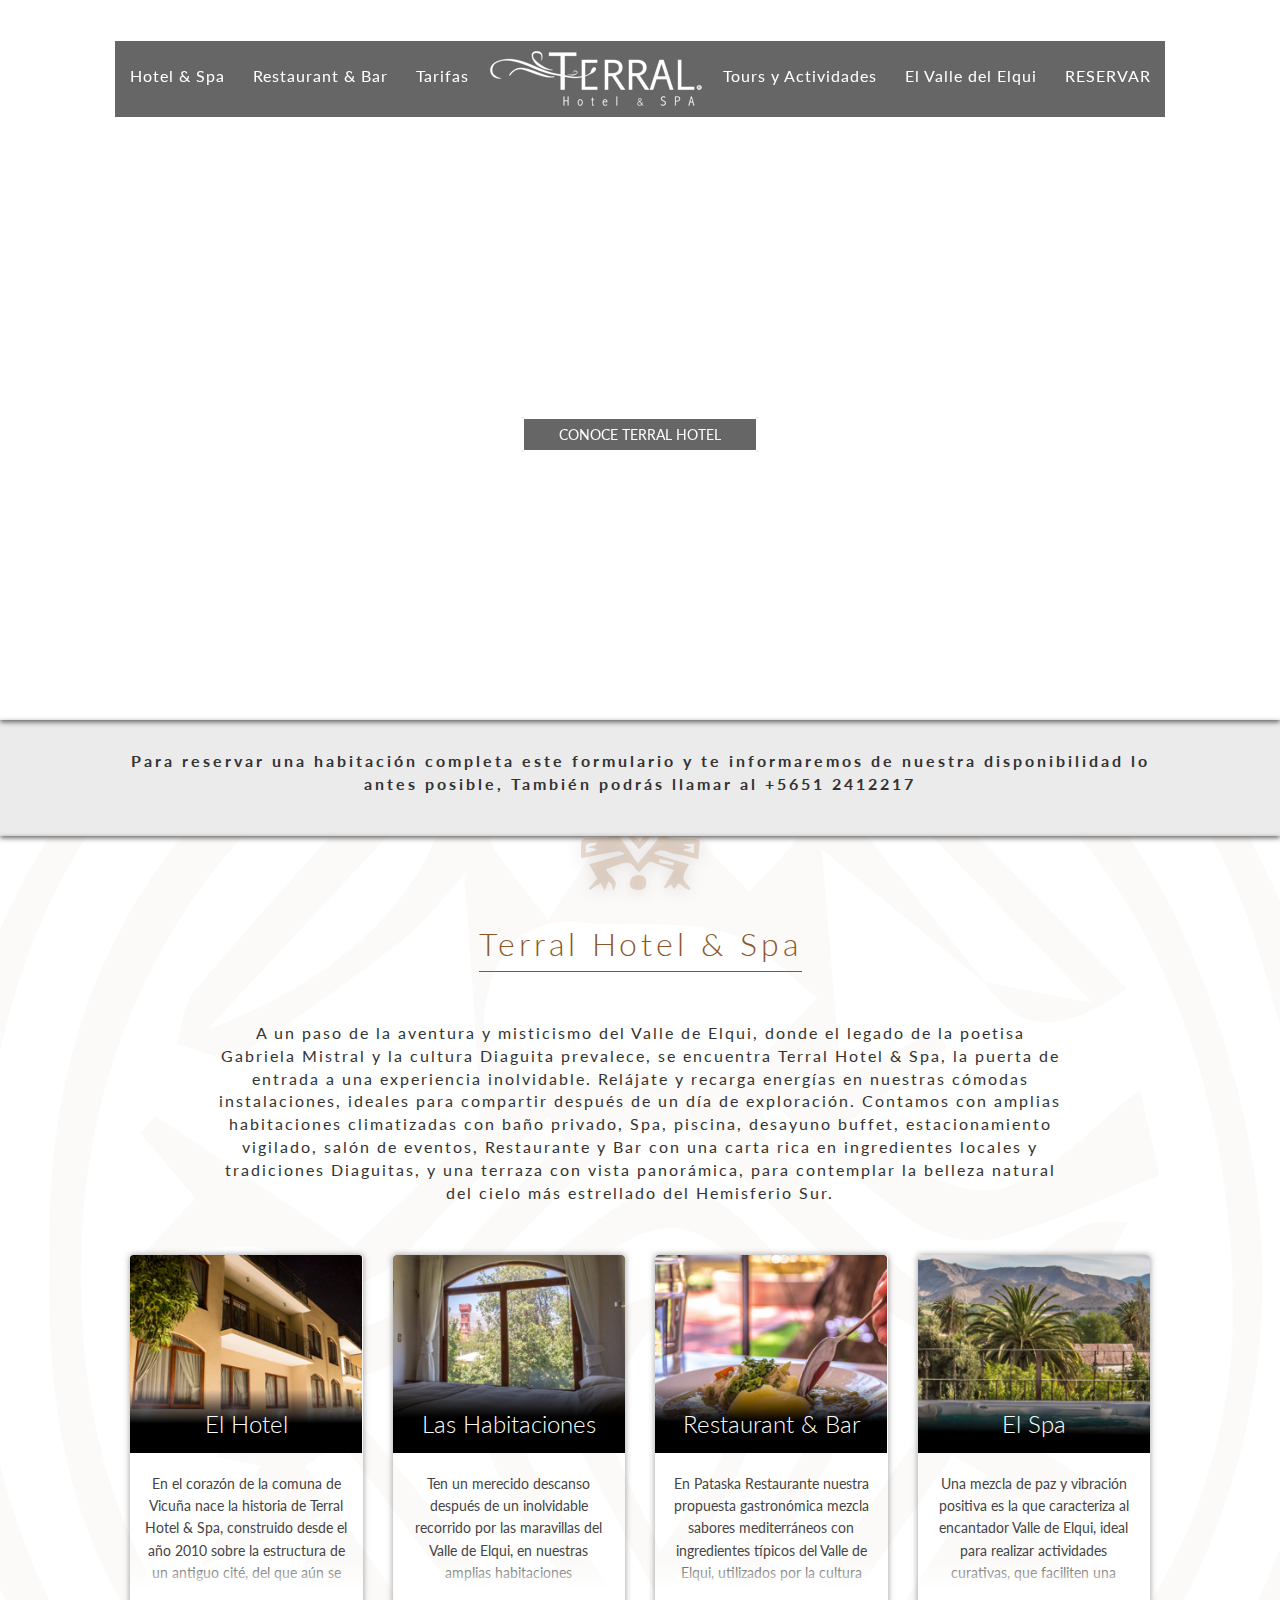
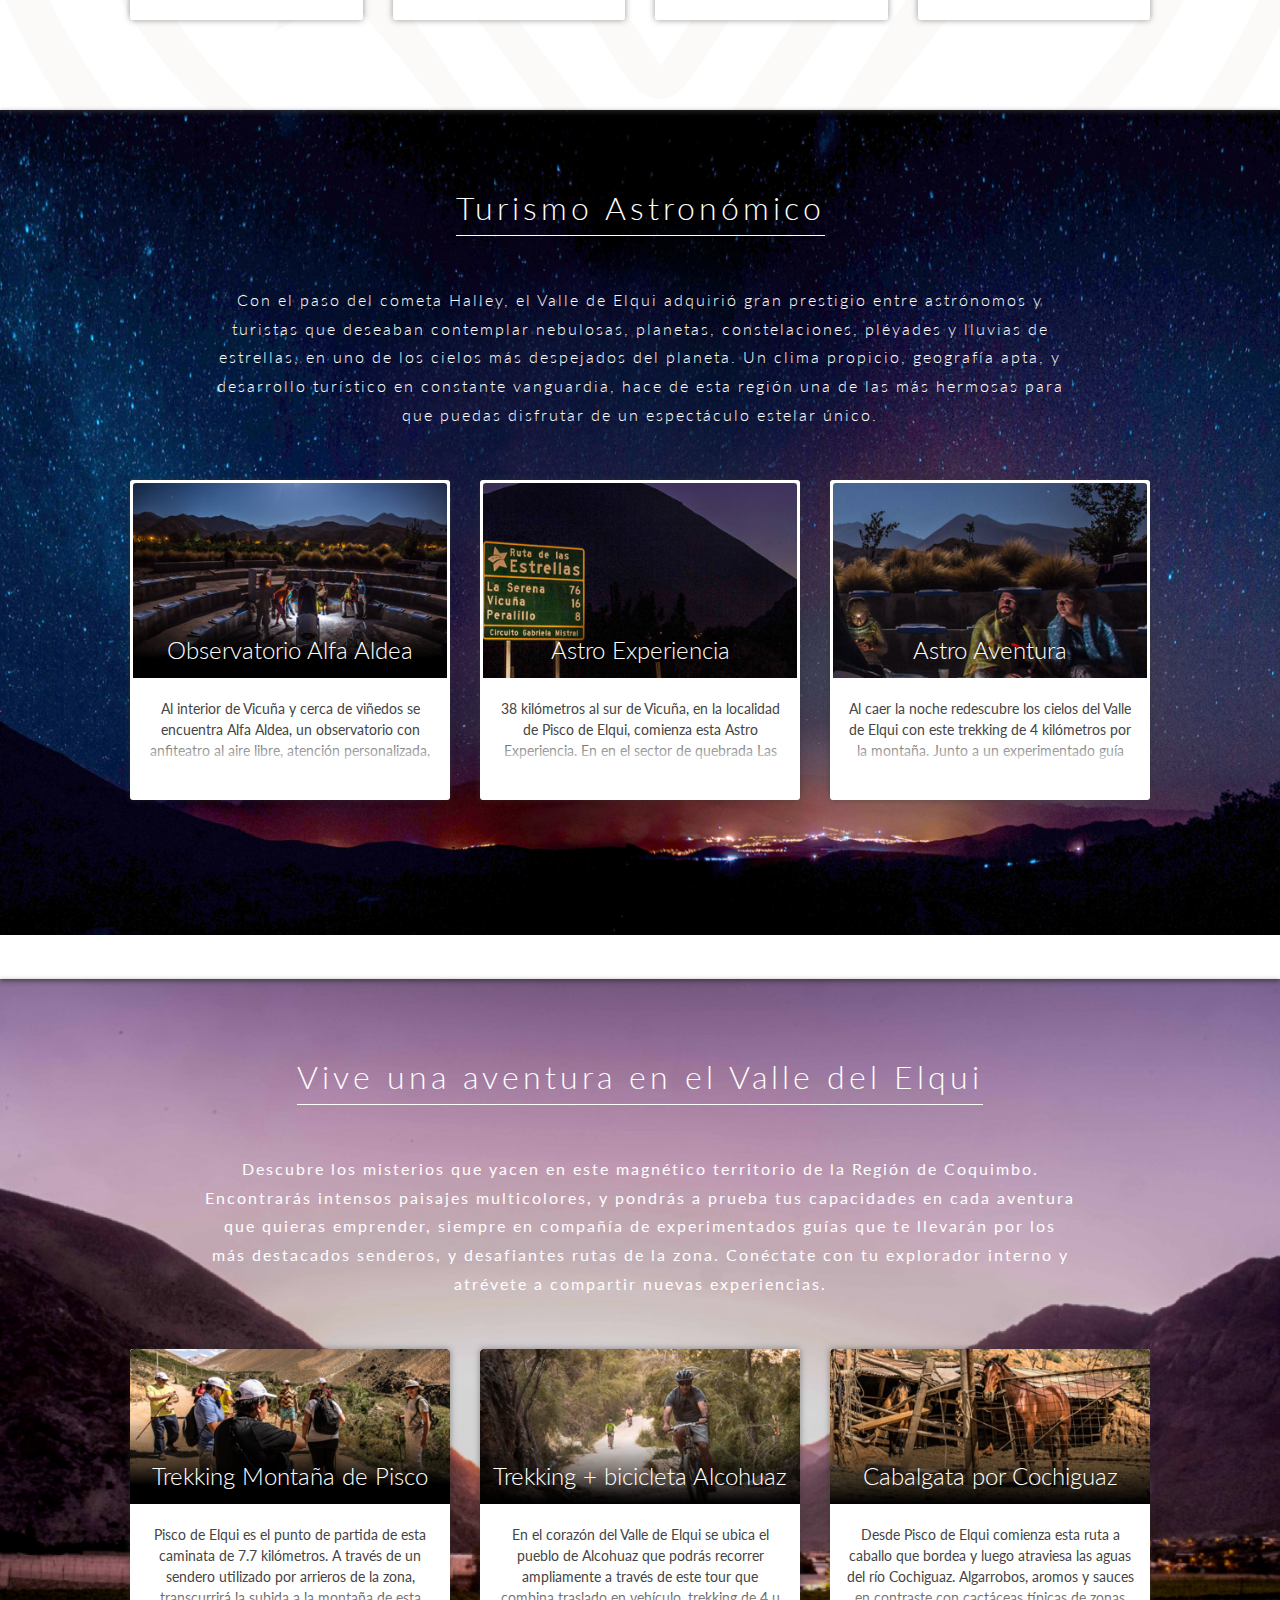
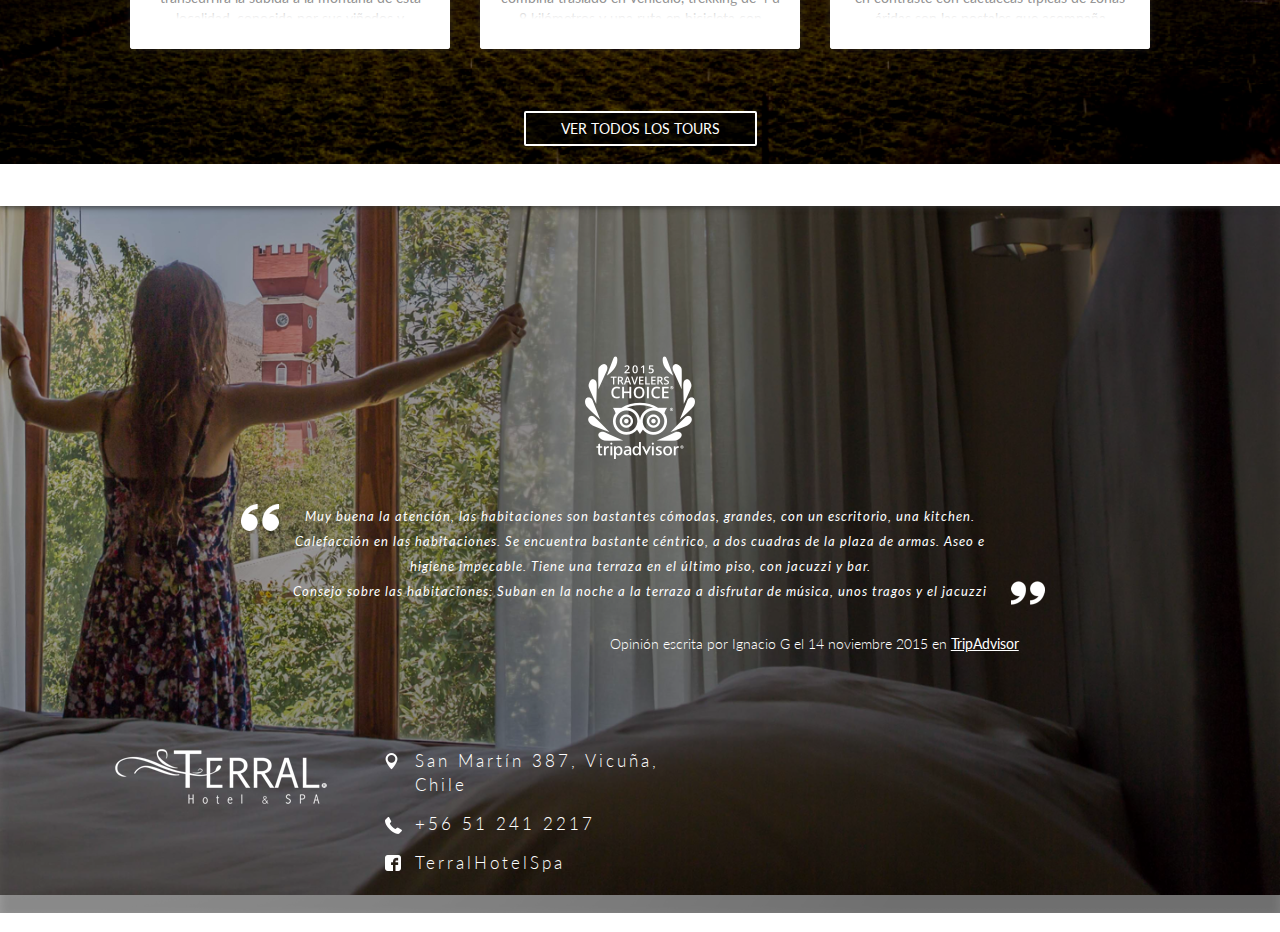
<file: index.html>
<!DOCTYPE html>
<html lang="es">
<head>
	<title>Terral Hotel</title>
	<meta http-equiv="Content-Type" content="text/html; charset=utf-8">
	<meta name="viewport" content="width=device-width, initial-scale=1.0, maximum-scale=1.0, user-scalable=no" />
	<link href='https://fonts.googleapis.com/css?family=Lato:400,700,300' rel='stylesheet' type='text/css'>
	<link href="css/bootstrap.css" rel="stylesheet" media="screen">
	<link href="style.css" rel="stylesheet" media="screen">
	<script src="js/jquery-1.10.2.js"></script>
	<script src="js/jquery-ui.min.js"></script>
	<script src="js/jquery.jcarousel.min.js"></script>
	<script src="js/bootstrap.js"></script>
	<script src="js/jquery.lettering.js" type="text/javascript"></script>
	<!--[if IE]>
	<script src="js/ie9.js"></script>
	<![endif]-->
</head>

<body class="home">
	<div class="wrapper">
		<!--header-->
		<header id="header" class="header clearfix shadow">
			<div class="main-image">
				<iframe id="video-background" width="1440" height="720" src="https://www.youtube.com/embed/p3Jxr76J5K8?rel=0&amp;controls=0&amp;showinfo=0&amp;autoplay=1&amp;html5=1&amp;allowfullscreen=true&amp;wmode=transparent" frameborder="0" allowfullscreen></iframe>
			</div>
			<!--<img src="imag/main/main_home.png" alt="Home" class="img-responsive main-image shadow" />-->
			<div class="cont-header container">
				<div class="auxi-data clearfix">
					<address>San Martín 387, Vicu&ntilde;a, Chile. +56 51 241 2217</address>
				</div>
				<nav class="main-nav clearfix">
					<ul>
						<li class="menu-item-has-children">
							<a href="hotel.html">Hotel &amp; Spa</a>
							<ul class="sub-menu">
								<li><a href="hotel.html">Hotel</a></li>
								<li><a href="spa.html">Spa</a></li>
							</ul>
						</li>
						<li>
							<a href="restaurant.html">Restaurant &amp; Bar</a>
							<ul class="sub-menu">
								<li><a href="restaurant.html">Restaurant</a></li>
								<li><a href="bar.html">Bar</a></li>
							</ul>
						</li>
						<li><a href="tarifas.html">Tarifas</a></li>
						<li class="inicio"><a href="index.html">Inicio</a></li>
						<li><a href="tours.html">Tours y Actividades</a></li>
						<li><a href="valle.html">El Valle del Elqui</a></li>
						<li class="upper"><a href="reservar.html">Reservar</a></li>
					</ul>
				</nav>
				<div class="intro-site">
					<h2>Terral Hotel <strong>Valle del Elqui</strong></h2>
					<h3>Donde la magia del valle comienza</h3>
					<div class="cont-button">
						<a href="#" class="button button-home conoce upper">Conoce Terral Hotel</a>
					</div>
				</div>
			</div>
		</header>
		<!--/header-->

		<!--main-->
		<div id="main" class="clearfix">
			<div id="reserva" class="clearfix shadow">
				<div class="container">
					<div class="col-lg-12 col-md-12 col-sm-12 col-xs-12">
						<p>Para reservar una habitación completa este formulario y te informaremos de nuestra disponibilidad lo antes posible, También podrás llamar al +5651 2412217</p>
					</div>
				</div>
			</div>
			<div id="intro" class="clearfix shadow block">
				<div class="container">
					<div class="no-float">
						<div class="col-lg-10 col-md-10 col-sm-11 col-xs-11 no-float">
							<div class="clearfix">
								<img src="imag/auxi/shape.png" class="no-float" />
							</div>
							<h3>Terral Hotel &amp; Spa</h3>
							<p>A un paso de la aventura y misticismo del Valle de Elqui, donde el legado de la poetisa Gabriela Mistral y la cultura Diaguita prevalece, se encuentra Terral Hotel &amp; Spa, la puerta de entrada a una experiencia inolvidable. Relájate y recarga energías en nuestras cómodas instalaciones, ideales para compartir después de un día de exploración. Contamos con amplias habitaciones climatizadas con baño privado, Spa, piscina, desayuno buffet, estacionamiento vigilado, salón de eventos, Restaurante y Bar con una carta rica en ingredientes locales y tradiciones Diaguitas, y una terraza con vista panorámica, para contemplar la belleza natural del cielo más estrellado del Hemisferio Sur.</p>
						</div>
						<div class="cont-col col-lg-12 col-md-12 col-sm-12 col-xs-12">
							<div class="col col-lg-3 col-md-3 col-sm-3 col-xs-12">
								<div class="box-shadow relative">
									<div class="relative">
										<img src="imag/home/rec01.png" class="img-responsive" />
										<h4><a href="hotel.html">El Hotel</a></h4>
									</div>
									<p>En el corazón de la comuna de Vicuña nace la historia de Terral Hotel &amp; Spa, construido desde el año 2010 sobre la estructura de un antiguo cité, del que aún se conserva la colonial fachada de adobe, y los hermosos jardines interiores.</p>
									<div class="white-shadow"></div>
								</div>
							</div>
							<div class="col col-lg-3 col-md-3 col-sm-3 col-xs-12">
								<div class="box-shadow relative">
									<div class="relative">
										<img src="imag/home/rec02.png" class="img-responsive" />
										<h4><a href="habitaciones.html">Las Habitaciones</a></h4>
									</div>
									<p>Ten un merecido descanso después de un inolvidable recorrido por las maravillas del Valle de Elqui, en nuestras amplias habitaciones climatizadas.</p>
									<div class="white-shadow"></div>
								</div>
							</div>
							<div class="col col-lg-3 col-md-3 col-sm-3 col-xs-12">
								<div class="box-shadow relative">
									<div class="relative">
										<img src="imag/home/rec03.png" class="img-responsive" />
										<h4><a href="restaurant.html">Restaurant &amp; Bar</a></h4>
									</div>
									<p>En Pataska Restaurante nuestra propuesta gastronómica mezcla sabores mediterráneos con ingredientes típicos del Valle de Elqui, utilizados por la cultura Diaguita.</p>
									<div class="white-shadow"></div>
								</div>
							</div>
							<div class="col col-lg-3 col-md-3 col-sm-3 col-xs-12">
								<div class="box-shadow relative">
									<div class="relative">
										<img src="imag/home/rec04.png" class="img-responsive" />
										<h4><a href="spa.html">El Spa</a></h4>
									</div>
									<p>Una mezcla de paz y vibración positiva es la que caracteriza al encantador Valle de Elqui, ideal para realizar actividades curativas, que faciliten una conexión espiritual</p>
									<div class="white-shadow"></div>
								</div>
							</div>
						</diV>
					</div>
				</div>
			</div>
			<div id="noche" class="block-image clearfix shadow block">
				<img src="imag/back/home01.png" class="img-responsive back-images" />
				<div class="container">
					<div class="col-lg-10 col-md-10 col-sm-11 col-xs-11 no-float">
						<h3>Turismo Astronómico</h3>
						<p>Con el paso del cometa Halley, el Valle de Elqui adquirió gran prestigio entre astrónomos y turistas que deseaban contemplar nebulosas, planetas, constelaciones, pléyades y lluvias de estrellas, en uno de los cielos más despejados del planeta. Un clima propicio, geografía apta, y desarrollo turístico en constante vanguardia, hace de esta región una de las más hermosas para que puedas disfrutar de un espectáculo estelar único.</p>
					</div>
					<div class="cont-col col-lg-12 col-md-12 col-sm-12 col-xs-12">
						<div class="col col-lg-4 col-md-4 col-sm-4 col-xs-12">
							<div class="box-shadow relative">
								<div class="relative">
									<img src="imag/home/turismo01.png" class="img-responsive" />
									<h4><a href="tours_nocturnos.html">Observatorio Alfa Aldea</a></h4>
								</div>
								<p>Al interior de Vicuña y cerca de viñedos se encuentra Alfa Aldea, un observatorio con anfiteatro al aire libre, atención personalizada, y una cúpula desde donde puedes observar la galaxia a través de sus modernos telescopios</p>
								<div class="white-shadow"></div>
							</div>
						</div>
						<div class="col col-lg-4 col-md-4 col-sm-4 col-xs-12">
							<div class="box-shadow relative">
								<div class="relative">
									<img src="imag/home/turismo02.png" class="img-responsive" />
									<h4><a href="tours_nocturnos.html">Astro Experiencia</a></h4>
								</div>
								<p>38 kilómetros al sur de Vicuña, en la localidad de Pisco de Elqui, comienza esta Astro Experiencia. En en el sector de quebrada Las Gredas, en la montaña, el guía relatará los misterios que se esconden tras la noche estrellada, y podrás</p>
								<div class="white-shadow"></div>
							</div>
						</div>
						<div class="col col-lg-4 col-md-4 col-sm-4 col-xs-12">
							<div class="box-shadow relative">
								<div class="relative">
									<img src="imag/home/turismo03.png" class="img-responsive" />
									<h4><a href="tours_nocturnos.html">Astro Aventura</a></h4>
								</div>
								<p>Al caer la noche redescubre los cielos del Valle de Elqui con este trekking de 4 kilómetros por la montaña. Junto a un experimentado guía caminarás por senderos arrieros de Pisco de Elqui,</p>
								<div class="white-shadow"></div>
							</div>
						</div>
					</div>
				</div>
			</div>
			<div id="valle" class="block-image clearfix shadow block">
				<img src="imag/back/home02.png" class="img-responsive back-images" />
				<div class="container">
					<div class="col-lg-10 col-md-10 col-sm-11 col-xs-11 no-float">
						<h3>Vive una aventura en el Valle del Elqui</h3>
						<p>Descubre los misterios que yacen en este magnético territorio de la Región de Coquimbo. Encontrarás intensos paisajes multicolores, y pondrás a prueba tus capacidades en cada aventura que quieras emprender, siempre en compañía de experimentados guías que te llevarán por los más destacados senderos, y desafiantes rutas de la zona. Conéctate con tu explorador interno y atrévete a compartir nuevas experiencias.</p>
					</div>
					<div class="cont-col col-lg-12 col-md-12 col-sm-12 col-xs-12">
						<div class="col col-lg-4 col-md-4 col-sm-4 col-xs-12">
							<div class="box-shadow relative">
								<div class="relative">
									<img src="imag/home/turismo04.png" class="img-responsive" />
									<h4><a href="tours_diurnos.html">Trekking Montaña de Pisco</a></h4>
								</div>
								<p>Pisco de Elqui es el punto de partida de esta caminata de 7.7 kilómetros. A través de un sendero utilizado por arrieros de la zona, transcurrirá la subida a la montaña de esta localidad, conocida por sus viñedos y producción</p>
								<div class="white-shadow"></div>
							</div>
						</div>
						<div class="col col-lg-4 col-md-4 col-sm-4 col-xs-12">
							<div class="box-shadow relative">
								<div class="relative">
									<img src="imag/home/turismo05.png" class="img-responsive" />
									<h4><a href="tours_diurnos.html">Trekking + bicicleta Alcohuaz</a></h4>
								</div>
								<p>En el corazón del Valle de Elqui se ubica el pueblo de Alcohuaz que podrás recorrer ampliamente a través de este tour que combina traslado en vehículo, trekking de 4 u 8 kilómetros y una ruta en bicicleta con tendencia en bajada</p>
								<div class="white-shadow"></div>
							</div>
						</div>
						<div class="col col-lg-4 col-md-4 col-sm-4 col-xs-12">
							<div class="box-shadow relative">
								<div class="relative">
									<img src="imag/home/turismo06.png" class="img-responsive" />
									<h4><a href="tours_diurnos.html">Cabalgata por Cochiguaz</a></h4>
								</div>
								<p>Desde Pisco de Elqui comienza esta ruta a caballo que bordea y luego atraviesa las aguas del río Cochiguaz. Algarrobos, aromos y sauces en contraste con cactáceas típicas de zonas áridas son las postales que acompaña</p>
								<div class="white-shadow"></div>
							</div>
						</div>
					</div>
				</div>
				<div class="cont-button clearfix">
					<a href="#" class="button button-home conoce upper">Ver todos los tours</a>
				</div>
			</div>
		</div>
		<!--/main-->

		<!--FOOTER-->
		<footer id="footer" class="clearfix">
			<div class="shadow-foot">
				<img src="imag/footer/foot_home.png" class="img-responsive back-foot" />
				<div class="deg"></div>
			</div>
			<div class="container">
				<div class="top-foot">
					<img src="imag/footer/tripadvisor.png" class="img-responive no-float" />
					<div class="col-lg-9 col-md-9 col-sm-9 col-xs-11 no-float">
						<blockquote><span class="quote-init"></span>Muy buena la atención, las habitaciones son bastantes cómodas, grandes, con un escritorio, una kitchen. Calefacción en las habitaciones. Se encuentra bastante céntrico, a dos cuadras de la plaza de armas. Aseo e higiene impecable. Tiene una terraza en el último piso, con jacuzzi y bar.<br/>
							Consejo sobre las habitaciones: Suban en la noche a la terraza a disfrutar de música, unos tragos y el jacuzzi<span class="quote-finish"></span></blockquote>
					</div>
					<div class="testimonio">
						<div class="col-lg-9 col-md-9 col-sm-9 col-xs-11 no-float">
							<p>Opinión escrita por Ignacio G el 14 noviembre 2015 en <a href="#">TripAdvisor</a></p>
						</div>
					</div>
				</div>
				<div class="bottom-foot">
					<div class="col-lg-3 col-md-3 col-sm-3 col-xs-12">
						<img src="imag/logo/logo.png" class="img-responsive" />
					</div>
					<div class="col-lg-4 col-md-4 col-sm-4 col-xs-12">
						<ul class="foot-data">
							<li class="address">San Martín 387, Vicuña, Chile</li>
							<li class="phone">+56 51 241 2217</li>
							<li class="facebook">TerralHotelSpa</li>
						</ul>
					</div>
					<div class="col-lg-5 col-md-5 col-sm-5 col-xs-12">
					</div>
				</div>
			</div>
		</footer>
		<!--/FOOTER-->
	</div>
</body>
</html>
</file>
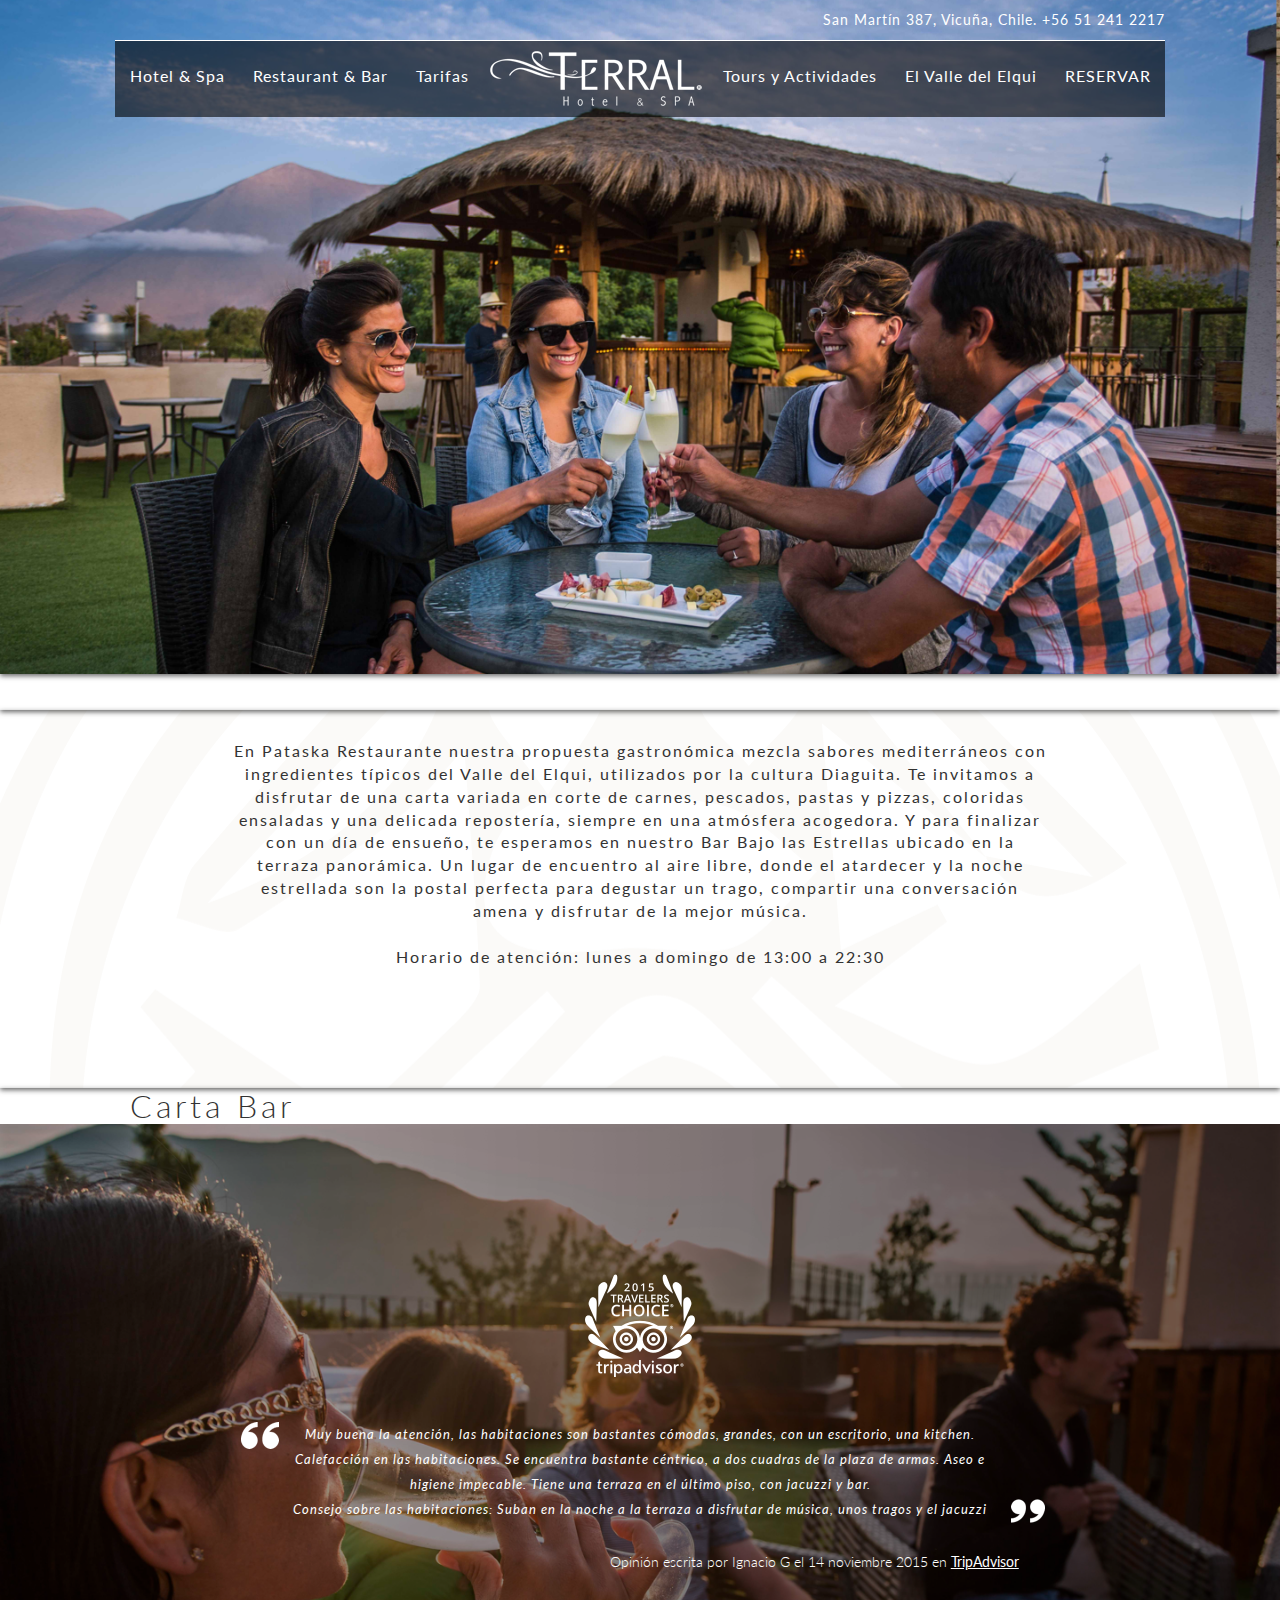
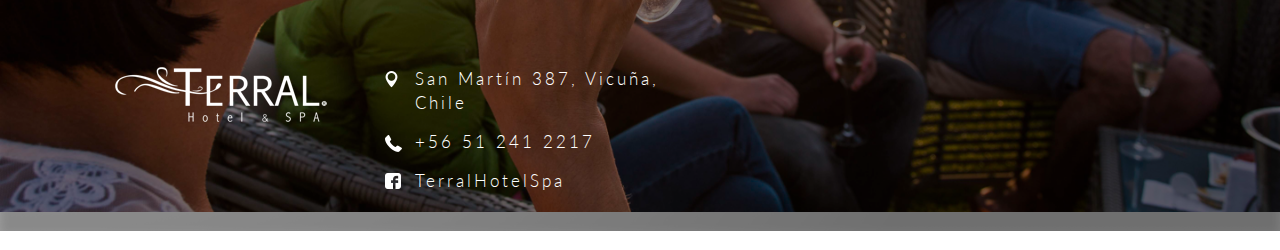
<file: bar.html>
<!DOCTYPE html>
<html lang="es">
<head>
	<title>Terral Hotel</title>
	<meta http-equiv="Content-Type" content="text/html; charset=utf-8">
	<meta name="viewport" content="width=device-width, initial-scale=1.0, maximum-scale=1.0, user-scalable=no" />
	<link href='https://fonts.googleapis.com/css?family=Lato:400,700,300' rel='stylesheet' type='text/css'>
	<link href="css/bootstrap.css" rel="stylesheet" media="screen">
	<link href="style.css" rel="stylesheet" media="screen">
	<script src="js/jquery-1.10.2.js"></script>
	<script src="js/jquery-ui.min.js"></script>
	<script src="js/jquery.jcarousel.min.js"></script>
	<script src="js/bootstrap.js"></script>
	<script src="js/jquery.lettering.js" type="text/javascript"></script>
	<!--[if IE]>
	<script src="js/ie9.js"></script>
	<![endif]-->
</head>

<body class="page bar">
	<div class="wrapper">
		<!--header-->
		<header id="header" class="header clearfix shadow">
			<img src="imag/main/main_bar.png" alt="Home" class="img-responsive main-image shadow" />
			<div class="cont-header container">
				<div class="auxi-data clearfix">
					<address>San Martín 387, Vicu&ntilde;a, Chile. +56 51 241 2217</address>
				</div>
				<nav class="main-nav clearfix">
					<ul>
						<li><a href="hotel.html">Hotel &amp; Spa</a></li>
						<li><a href="restaurant.html">Restaurant &amp; Bar</a></li>
						<li><a href="tarifas.html">Tarifas</a></li>
						<li class="inicio"><a href="index.html">Inicio</a></li>
						<li><a href="tours.html">Tours y Actividades</a></li>
						<li><a href="valle.html">El Valle del Elqui</a></li>
						<li class="upper"><a href="reservar.html">Reservar</a></li>
					</ul>
				</nav>
				<div class="intro-site">
					<h3></h3>
				</div>
			</div>
		</header>
		<!--/header-->

		<!--main-->
		<div id="main" class="clearfix">
			<div id="intro" class="clearfix shadow block">
				<div class="container">
					<div class="col-lg-10 col-md-10 col-sm-11 col-xs-11 no-float">
						<p>En Pataska Restaurante nuestra propuesta gastronómica mezcla sabores mediterráneos con ingredientes típicos del Valle del Elqui, utilizados por la cultura Diaguita. Te invitamos a disfrutar de una carta variada en corte de carnes, pescados, pastas y pizzas, coloridas ensaladas y una delicada repostería, siempre en una atmósfera acogedora. Y para finalizar con un día de ensueño, te esperamos en nuestro Bar Bajo las Estrellas ubicado en la terraza panorámica. Un lugar de encuentro al aire libre, donde el atardecer y la noche estrellada son la postal perfecta para degustar un trago, compartir una conversación amena y disfrutar de la mejor música.<br/><br/>Horario de atención: lunes a domingo de 13:00 a 22:30</p>
					</div>
				</div>
			</div>
			<div class="block-image clearfix shadow block">
				<div class="container">
					<div class="cont-col col-lg-12 col-md-12 col-sm-12 col-xs-12">
						<h3 class="clearfix">Carta Bar</h3>
					</div>
				</div>
			</div>
		</div>
		<!--/main-->

		<!--FOOTER-->
		<footer id="footer" class="clearfix">
			<div class="shadow-foot">
				<img src="imag/footer/foot_rest.png" class="img-responsive back-foot" />
				<div class="deg"></div>
			</div>
			<div class="container">
				<div class="top-foot">
					<img src="imag/footer/tripadvisor.png" class="img-responive no-float" />
					<div class="col-lg-9 col-md-9 col-sm-9 col-xs-11 no-float">
						<blockquote><span class="quote-init"></span>Muy buena la atención, las habitaciones son bastantes cómodas, grandes, con un escritorio, una kitchen. Calefacción en las habitaciones. Se encuentra bastante céntrico, a dos cuadras de la plaza de armas. Aseo e higiene impecable. Tiene una terraza en el último piso, con jacuzzi y bar.<br/>
							Consejo sobre las habitaciones: Suban en la noche a la terraza a disfrutar de música, unos tragos y el jacuzzi<span class="quote-finish"></span></blockquote>
					</div>
					<div class="testimonio">
						<div class="col-lg-9 col-md-9 col-sm-9 col-xs-11 no-float">
							<p>Opinión escrita por Ignacio G el 14 noviembre 2015 en <a href="#">TripAdvisor</a></p>
						</div>
					</div>
				</div>
				<div class="bottom-foot">
					<div class="col-lg-3 col-md-3 col-sm-3 col-xs-12">
						<img src="imag/logo/logo.png" class="img-responsive" />
					</div>
					<div class="col-lg-4 col-md-4 col-sm-4 col-xs-12">
						<ul class="foot-data">
							<li class="address">San Martín 387, Vicuña, Chile</li>
							<li class="phone">+56 51 241 2217</li>
							<li class="facebook">TerralHotelSpa</li>
						</ul>
					</div>
					<div class="col-lg-5 col-md-5 col-sm-5 col-xs-12">
					</div>
				</div>
			</div>
		</footer>
		<!--/FOOTER-->
	</div>
</body>
</html>
</file>
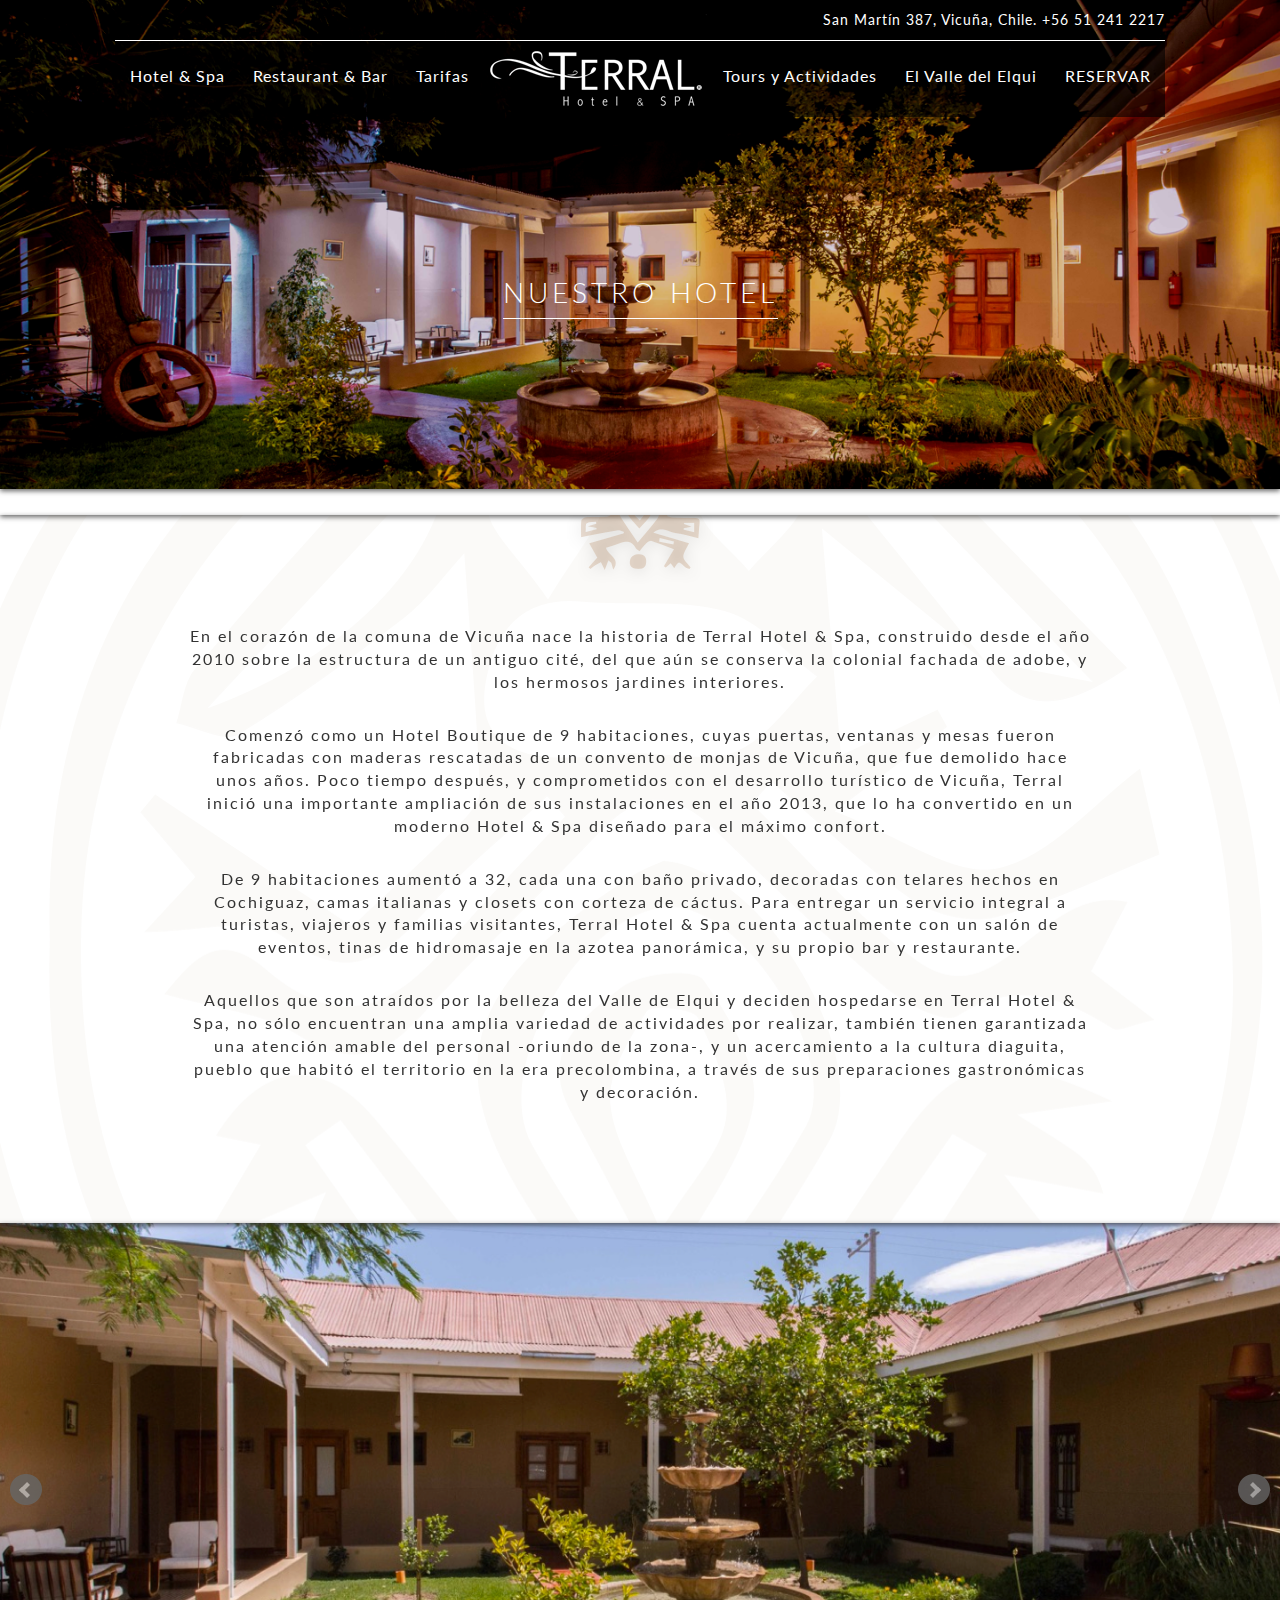
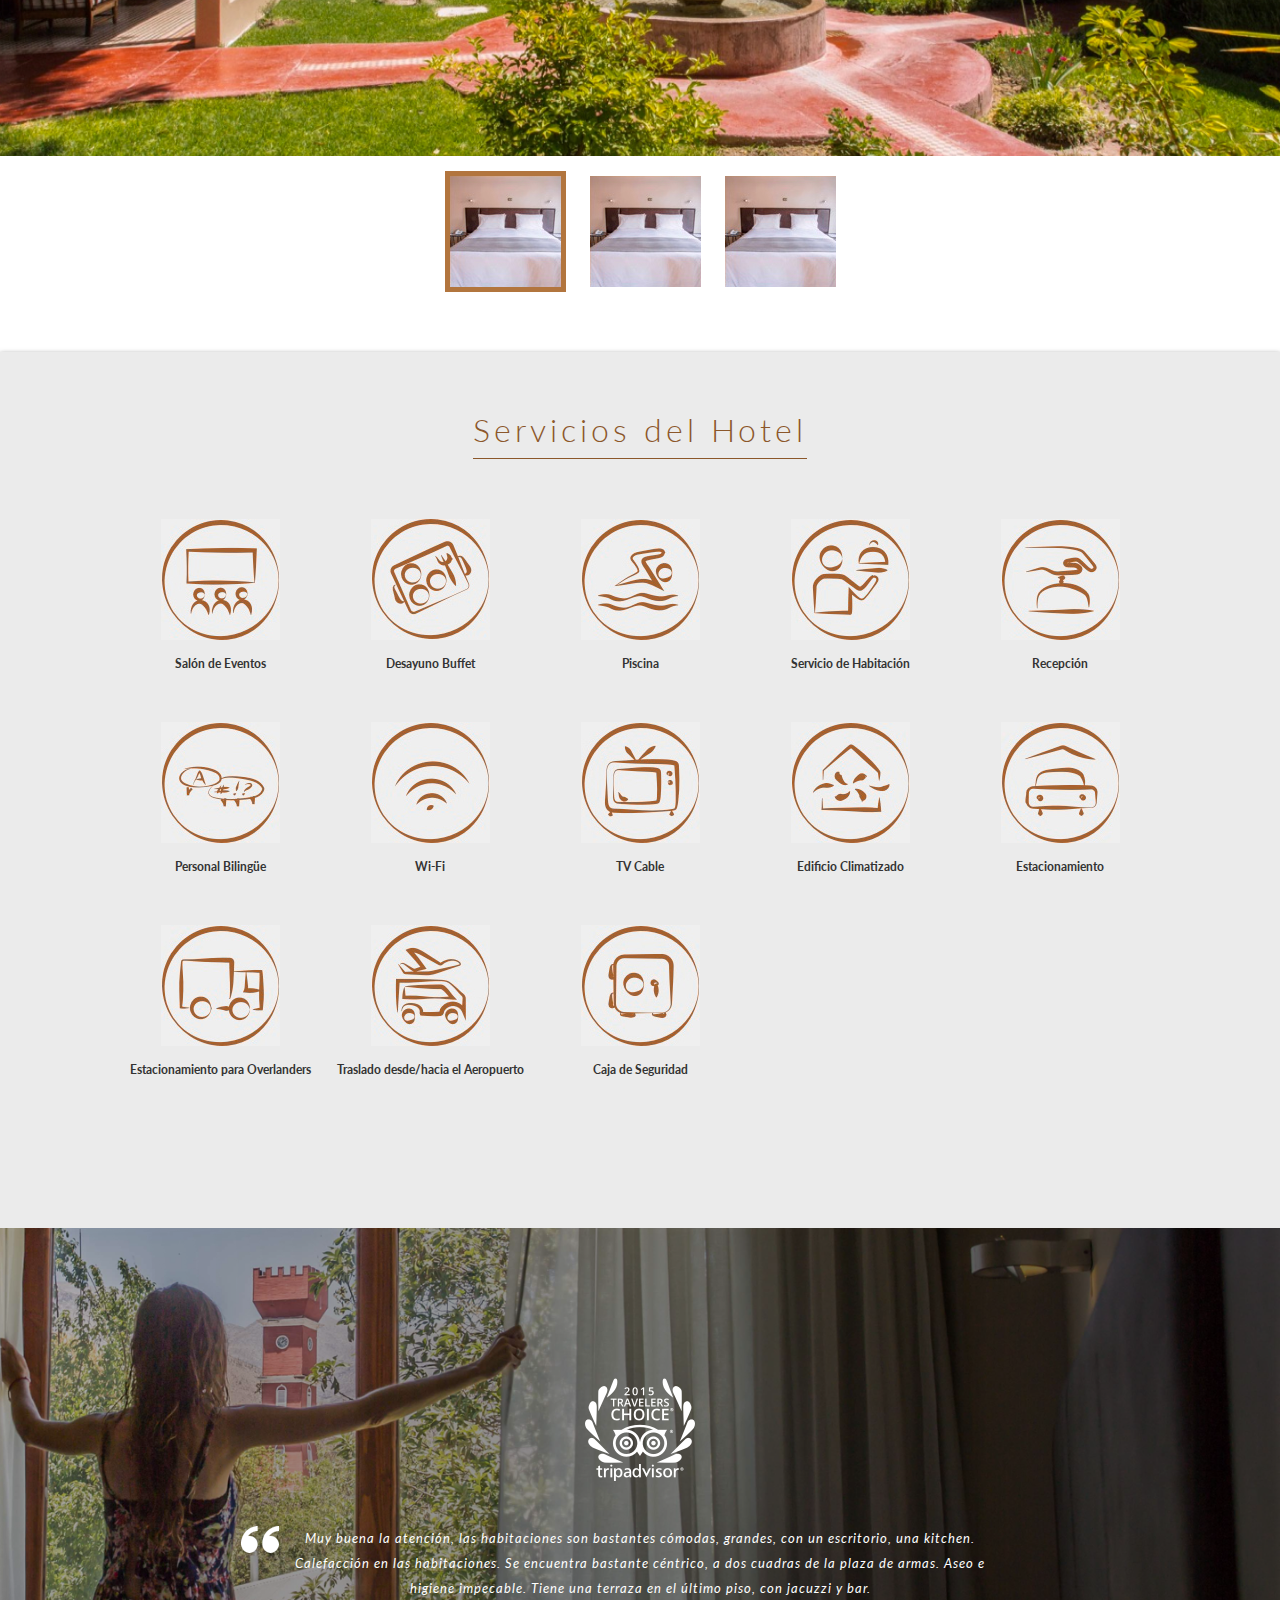
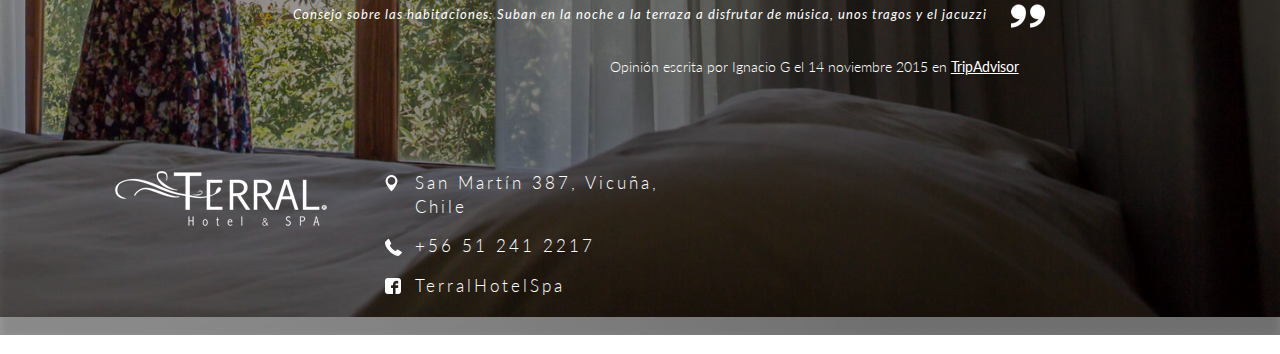
<file: hotel.html>
<!DOCTYPE html>
<html lang="es">
<head>
	<title>Terral Hotel</title>
	<meta http-equiv="Content-Type" content="text/html; charset=utf-8">
	<meta name="viewport" content="width=device-width, initial-scale=1.0, maximum-scale=1.0, user-scalable=no" />
	<link href='https://fonts.googleapis.com/css?family=Lato:400,700,300' rel='stylesheet' type='text/css'>
	<link href="css/bootstrap.css" rel="stylesheet" media="screen">
	<link href="style.css" rel="stylesheet" media="screen">
	<link href="css/jquery.bxslider.css" rel="stylesheet" media="screen">
	<script src="js/jquery-1.10.2.js"></script>
	<script src="js/jquery-ui.min.js"></script>
	<script src="js/bootstrap.js"></script>
	<script src="js/jquery.lettering.js" type="text/javascript"></script>
	<script src="js/jquery.bxslider.js" type="text/javascript"></script>
	<script type="text/javascript">
	  	$(document).ready(function(){
			$('.bxslider').bxSlider({
			  pagerCustom: '#bx-pager'
			});
	  	});
	</script>
	<!--[if IE]>
	<script src="js/ie9.js"></script>
	<![endif]-->
</head>

<body class="page hotel">
	<div class="wrapper">
		<!--header-->
		<header id="header" class="header clearfix shadow">
			<img src="imag/main/main_hotel.png" alt="Home" class="img-responsive main-image shadow" />
			<div class="cont-header container">
				<div class="auxi-data clearfix">
					<address>San Martín 387, Vicu&ntilde;a, Chile. +56 51 241 2217</address>
				</div>
				<nav class="main-nav clearfix">
					<ul>
						<li><a href="hotel.html">Hotel &amp; Spa</a></li>
						<li><a href="restaurant.html">Restaurant &amp; Bar</a></li>
						<li><a href="tarifas.html">Tarifas</a></li>
						<li class="inicio"><a href="index.html">Inicio</a></li>
						<li><a href="tours.html">Tours y Actividades</a></li>
						<li><a href="valle.html">El Valle del Elqui</a></li>
						<li class="upper"><a href="reservar.html">Reservar</a></li>
					</ul>
				</nav>
				<div class="intro-site">
					<h2>Nuestro Hotel</h2>
				</div>
			</div>
		</header>
		<!--/header-->

		<!--main-->
		<div id="main" class="clearfix">
			<div id="intro" class="clearfix shadow block">
				<div class="container">
					<div class="col-lg-11 col-md-11 col-sm-11 col-xs-11 no-float">
						<div class="clearfix">
							<img src="imag/auxi/shape.png" class="no-float" />
						</div>
						<p>En el corazón de la comuna de Vicuña nace la historia de Terral Hotel &amp; Spa, construido desde el año 2010 sobre la estructura de un antiguo cité, del que aún se conserva la colonial fachada de adobe, y los hermosos jardines interiores.</p>
						<p>Comenzó como un Hotel Boutique de 9 habitaciones, cuyas puertas, ventanas y mesas fueron fabricadas con maderas rescatadas de un convento de monjas de Vicuña, que fue demolido hace unos años. Poco tiempo después, y comprometidos con el desarrollo turístico de Vicuña, Terral inició una importante ampliación de sus instalaciones en el año 2013, que lo ha convertido en un moderno Hotel &amp; Spa diseñado para el máximo confort.</p>
						<p>De 9 habitaciones aumentó a 32, cada una con baño privado, decoradas con telares hechos en Cochiguaz, camas italianas y closets con corteza de cáctus. Para entregar un servicio integral a turistas, viajeros y familias visitantes, Terral Hotel &amp; Spa cuenta actualmente con un salón de eventos, tinas de hidromasaje en la azotea panorámica, y su propio bar y restaurante.</p>
						<p>Aquellos que son atraídos por la belleza del Valle de Elqui y deciden hospedarse en Terral Hotel &amp; Spa, no sólo encuentran una amplia variedad de actividades por realizar, también tienen garantizada una atención amable del personal -oriundo de la zona-, y un acercamiento a la cultura diaguita, pueblo que habitó el territorio en la era precolombina, a través de sus preparaciones gastronómicas y decoración.</p>
					</div>
				</div>
			</div>
			<div id="gallery" class="block-image clearfix shadow block">
				<ul class="bxslider">
				  	<li><img src="imag/home/hotel_galeria.png" class="img-responsive" /></li>
				  	<li><img src="imag/home/hotel_galeria.png" class="img-responsive" /></li>
				  	<li><img src="imag/home/hotel_galeria.png" class="img-responsive" /></li>
				</ul>
				<div id="bx-pager">
				  	<a data-slide-index="0" href=""><img src="imag/home/thumb01.jpg" /></a>
				  	<a data-slide-index="1" href=""><img src="imag/home/thumb01.jpg" /></a>
				  	<a data-slide-index="2" href=""><img src="imag/home/thumb01.jpg" /></a>
				</div>
			</div>
			<div class="block-image back-grey clearfix shadow block">
				<div class="container">
					<h3>Servicios del Hotel</h3>
					<ul class="servicios">
						<li>
							<img src="imag/icon/icon01.jpg" class="img-responsive no-float" />
							Salón de Eventos
						</li>
						<li>
							<img src="imag/icon/icon02.jpg" class="img-responsive no-float" />
							Desayuno Buffet
						</li>
						<li>
							<img src="imag/icon/icon03.jpg" class="img-responsive no-float" />
							Piscina
						</li>
						<li>
							<img src="imag/icon/icon04.jpg" class="img-responsive no-float" />
							Servicio de Habitación
						</li>
						<li>
							<img src="imag/icon/icon05.jpg" class="img-responsive no-float" />
							Recepción
						</li>
						<li>
							<img src="imag/icon/icon06.jpg" class="img-responsive no-float" />
							Personal Bilingüe
						</li>
						<li>
							<img src="imag/icon/icon07.jpg" class="img-responsive no-float" />
							Wi-Fi
						</li>
						<li>
							<img src="imag/icon/icon08.jpg" class="img-responsive no-float" />
							TV Cable
						</li>
						<li>
							<img src="imag/icon/icon09.jpg" class="img-responsive no-float" />
							Edificio Climatizado
						</li>
						<li>
							<img src="imag/icon/icon10.jpg" class="img-responsive no-float" />
							Estacionamiento
						</li>
						<li>
							<img src="imag/icon/icon11.jpg" class="img-responsive no-float" />
							Estacionamiento para Overlanders
						</li>
						<li>
							<img src="imag/icon/icon12.jpg" class="img-responsive no-float" />
							Traslado desde/hacia el Aeropuerto
						</li>
						<li>
							<img src="imag/icon/icon13.jpg" class="img-responsive no-float" />
							Caja de Seguridad
						</li>
					</ul>
				</div>
			</div>
		</div>
		<!--/main-->

		<!--FOOTER-->
		<footer id="footer" class="clearfix">
			<div class="shadow-foot">
				<img src="imag/footer/foot_home.png" class="img-responsive back-foot" />
				<div class="deg"></div>
			</div>
			<div class="container">
				<div class="top-foot">
					<img src="imag/footer/tripadvisor.png" class="img-responive no-float" />
					<div class="col-lg-9 col-md-9 col-sm-9 col-xs-11 no-float">
						<blockquote><span class="quote-init"></span>Muy buena la atención, las habitaciones son bastantes cómodas, grandes, con un escritorio, una kitchen. Calefacción en las habitaciones. Se encuentra bastante céntrico, a dos cuadras de la plaza de armas. Aseo e higiene impecable. Tiene una terraza en el último piso, con jacuzzi y bar.<br/>
							Consejo sobre las habitaciones: Suban en la noche a la terraza a disfrutar de música, unos tragos y el jacuzzi<span class="quote-finish"></span></blockquote>
					</div>
					<div class="testimonio">
						<div class="col-lg-9 col-md-9 col-sm-9 col-xs-11 no-float">
							<p>Opinión escrita por Ignacio G el 14 noviembre 2015 en <a href="#">TripAdvisor</a></p>
						</div>
					</div>
				</div>
				<div class="bottom-foot">
					<div class="col-lg-3 col-md-3 col-sm-3 col-xs-12">
						<img src="imag/logo/logo.png" class="img-responsive" />
					</div>
					<div class="col-lg-4 col-md-4 col-sm-4 col-xs-12">
						<ul class="foot-data">
							<li class="address">San Martín 387, Vicuña, Chile</li>
							<li class="phone">+56 51 241 2217</li>
							<li class="facebook">TerralHotelSpa</li>
						</ul>
					</div>
					<div class="col-lg-5 col-md-5 col-sm-5 col-xs-12">
					</div>
				</div>
			</div>
		</footer>
		<!--/FOOTER-->
	</div>
</body>
</html>
</file>
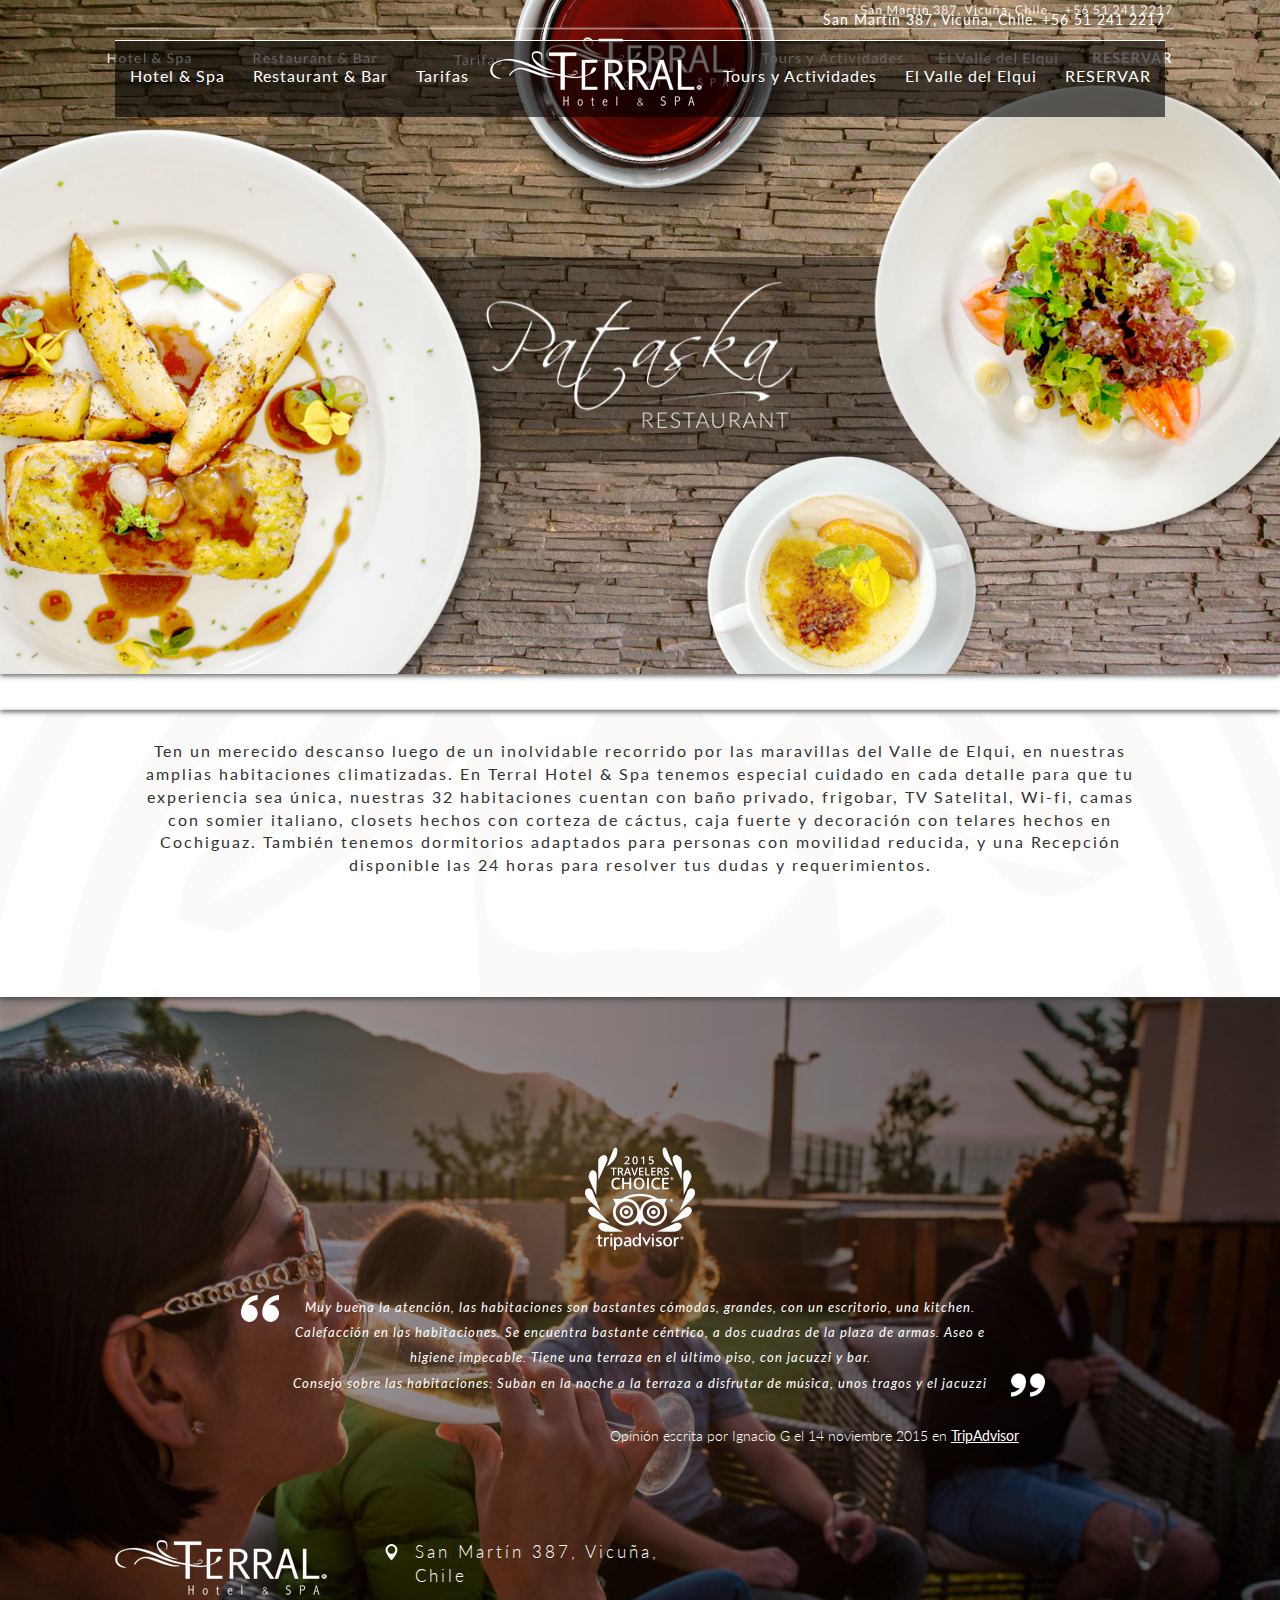
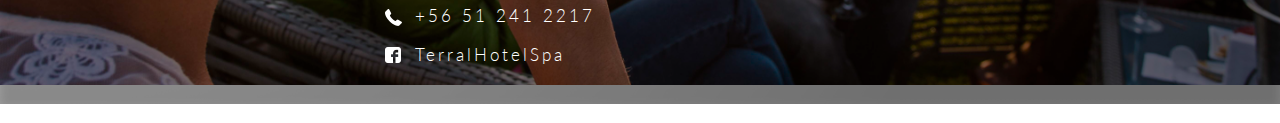
<file: restaurant.html>
<!DOCTYPE html>
<html lang="es">
<head>
	<title>Terral Hotel</title>
	<meta http-equiv="Content-Type" content="text/html; charset=utf-8">
	<meta name="viewport" content="width=device-width, initial-scale=1.0, maximum-scale=1.0, user-scalable=no" />
	<link href='https://fonts.googleapis.com/css?family=Lato:400,700,300' rel='stylesheet' type='text/css'>
	<link href="css/bootstrap.css" rel="stylesheet" media="screen">
	<link href="style.css" rel="stylesheet" media="screen">
	<script src="js/jquery-1.10.2.js"></script>
	<script src="js/jquery-ui.min.js"></script>
	<script src="js/jquery.jcarousel.min.js"></script>
	<script src="js/bootstrap.js"></script>
	<script src="js/jquery.lettering.js" type="text/javascript"></script>
	<!--[if IE]>
	<script src="js/ie9.js"></script>
	<![endif]-->
</head>

<body class="page rest">
	<div class="wrapper">
		<!--header-->
		<header id="header" class="header clearfix shadow">
			<img src="imag/main/main_restaurant.png" alt="Home" class="img-responsive main-image shadow" />
			<div class="cont-header container">
				<div class="auxi-data clearfix">
					<address>San Martín 387, Vicu&ntilde;a, Chile. +56 51 241 2217</address>
				</div>
				<nav class="main-nav clearfix">
					<ul>
						<li><a href="hotel.html">Hotel &amp; Spa</a></li>
						<li><a href="restaurant.html">Restaurant &amp; Bar</a></li>
						<li><a href="tarifas.html">Tarifas</a></li>
						<li class="inicio"><a href="index.html">Inicio</a></li>
						<li><a href="tours.html">Tours y Actividades</a></li>
						<li><a href="valle.html">El Valle del Elqui</a></li>
						<li class="upper"><a href="reservar.html">Reservar</a></li>
					</ul>
				</nav>
				<div class="intro-site">

				</div>
			</div>
		</header>
		<!--/header-->

		<!--main-->
		<div id="main" class="clearfix">
			<div id="intro" class="clearfix shadow block">
				<div class="container">
					<p>Ten un merecido descanso luego de un inolvidable recorrido por las maravillas del Valle de Elqui, en nuestras amplias habitaciones climatizadas. En Terral Hotel &amp; Spa tenemos especial cuidado en cada detalle para que tu experiencia sea única, nuestras 32 habitaciones cuentan con baño privado, frigobar, TV Satelital, Wi-fi, camas con somier italiano, closets hechos con corteza de cáctus, caja fuerte y decoración con telares hechos en Cochiguaz. También tenemos dormitorios adaptados para personas con movilidad reducida, y una Recepción disponible las 24 horas para resolver tus dudas y requerimientos.</p>
				</div>
			</div>
			<div class="block-image clearfix shadow block">
				<div class="container">
					
				</div>
			</div>
		</div>
		<!--/main-->

		<!--FOOTER-->
		<footer id="footer" class="clearfix">
			<div class="shadow-foot">
				<img src="imag/footer/foot_rest.png" class="img-responsive back-foot" />
				<div class="deg"></div>
			</div>
			<div class="container">
				<div class="top-foot">
					<img src="imag/footer/tripadvisor.png" class="img-responive no-float" />
					<div class="col-lg-9 col-md-9 col-sm-9 col-xs-11 no-float">
						<blockquote><span class="quote-init"></span>Muy buena la atención, las habitaciones son bastantes cómodas, grandes, con un escritorio, una kitchen. Calefacción en las habitaciones. Se encuentra bastante céntrico, a dos cuadras de la plaza de armas. Aseo e higiene impecable. Tiene una terraza en el último piso, con jacuzzi y bar.<br/>
							Consejo sobre las habitaciones: Suban en la noche a la terraza a disfrutar de música, unos tragos y el jacuzzi<span class="quote-finish"></span></blockquote>
					</div>
					<div class="testimonio">
						<div class="col-lg-9 col-md-9 col-sm-9 col-xs-11 no-float">
							<p>Opinión escrita por Ignacio G el 14 noviembre 2015 en <a href="#">TripAdvisor</a></p>
						</div>
					</div>
				</div>
				<div class="bottom-foot">
					<div class="col-lg-3 col-md-3 col-sm-3 col-xs-12">
						<img src="imag/logo/logo.png" class="img-responsive" />
					</div>
					<div class="col-lg-4 col-md-4 col-sm-4 col-xs-12">
						<ul class="foot-data">
							<li class="address">San Martín 387, Vicuña, Chile</li>
							<li class="phone">+56 51 241 2217</li>
							<li class="facebook">TerralHotelSpa</li>
						</ul>
					</div>
					<div class="col-lg-5 col-md-5 col-sm-5 col-xs-12">
					</div>
				</div>
			</div>
		</footer>
		<!--/FOOTER-->
	</div>
</body>
</html>
</file>
<file: style.css>
/* 
Theme Name: Hotel Terral - web
Theme URL: 
Version: 2.0
Author: El Buen Camino
Author URL: http://www.elbuencamino.com
Description: 
License: Licencia Creative Commons
License URL: http://creativecommons.org/licenses/by/3.0/
*/

@charset "utf-8";

/* CSS Document */
@import url('css/terral.css');

/******CLEARFIX******/
.clearfix {*zoom:1; display:block;}
.clearfix:before, .clearfix:after {display:table; content:""; line-height:0; visibility:hidden; height:0;}
.clearfix:after {clear:both;}
html[xmlns] .clearfix {display:block;}
* html .clearfix {height:1%;}
.clear {clear:both;}

/*END*/
</file>
